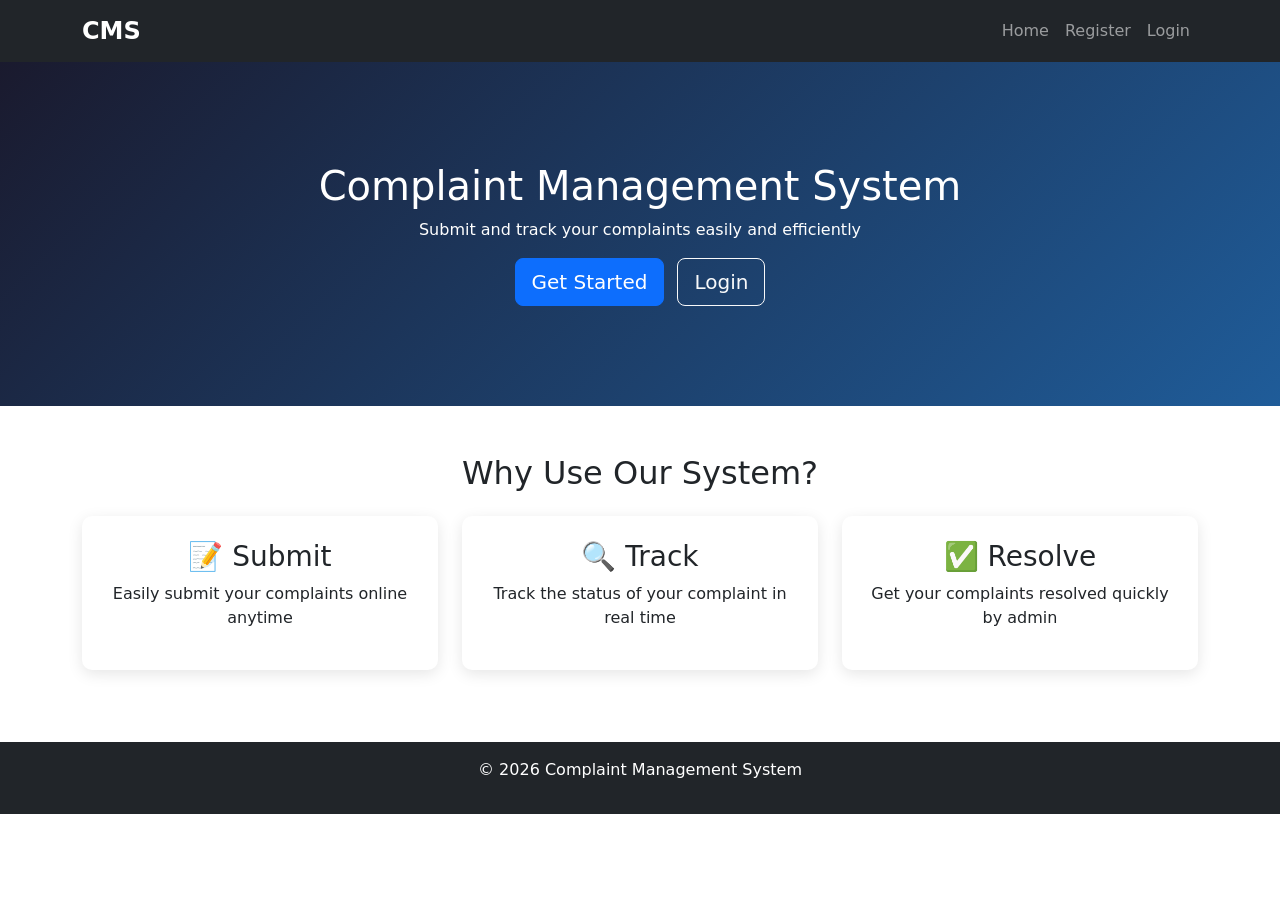
<file: index.html>
<!DOCTYPE html>
<html lang="en">
<head>
    <meta charset="UTF-8">
    <meta name="viewport" content="width=device-width, initial-scale=1.0">
    <title>Complaint Management System</title>
    <link href="https://cdn.jsdelivr.net/npm/bootstrap@5.3.0/dist/css/bootstrap.min.css" rel="stylesheet">
    <link rel="stylesheet" href=" style.css">
</head>
<body>

    <!-- NAVBAR -->
    <nav class="navbar navbar-expand-lg navbar-dark bg-dark">
        <div class="container">
            <a class="navbar-brand" href="index.html">CMS</a>
            <button class="navbar-toggler" type="button" data-bs-toggle="collapse" data-bs-target="#navbarNav">
                <span class="navbar-toggler-icon"></span>
            </button>
            <div class="collapse navbar-collapse" id="navbarNav">
                <ul class="navbar-nav ms-auto">
                    <li class="nav-item"><a class="nav-link" href="index.html">Home</a></li>
                    <li class="nav-item"><a class="nav-link" href="register.php">Register</a></li>
                    <li class="nav-item"><a class="nav-link" href="login.php">Login</a></li>
                </ul>
            </div>
        </div>
    </nav>

    <!-- HERO SECTION -->
    <section class="hero-section text-center">
        <div class="container">
            <h1>Complaint Management System</h1>
            <p>Submit and track your complaints easily and efficiently</p>
            <a href="register.php" class="btn btn-primary btn-lg me-2">Get Started</a>
            <a href="login.php" class="btn btn-outline-light btn-lg">Login</a>
        </div>
    </section>

    <!-- FEATURES SECTION -->
    <section class="py-5">
        <div class="container">
            <h2 class="text-center mb-4">Why Use Our System?</h2>
            <div class="row">
                <div class="col-md-4 text-center mb-4">
                    <div class="feature-box p-4">
                        <h3>📝 Submit</h3>
                        <p>Easily submit your complaints online anytime</p>
                    </div>
                </div>
                <div class="col-md-4 text-center mb-4">
                    <div class="feature-box p-4">
                        <h3>🔍 Track</h3>
                        <p>Track the status of your complaint in real time</p>
                    </div>
                </div>
                <div class="col-md-4 text-center mb-4">
                    <div class="feature-box p-4">
                        <h3>✅ Resolve</h3>
                        <p>Get your complaints resolved quickly by admin</p>
                    </div>
                </div>
            </div>
        </div>
    </section>

    <!-- FOOTER -->
    <footer class="bg-dark text-white text-center py-3">
        <p>© 2026 Complaint Management System</p>
    </footer>

    <script src="https://cdn.jsdelivr.net/npm/bootstrap@5.3.0/dist/js/bootstrap.bundle.min.js"></script>
</body>
</html>
</file>
<file: style.css>
/* Hero Section */
.hero-section {
    background: linear-gradient(135deg, #1a1a2e, #1F5C99);
    color: white;
    padding: 100px 0;
}

/* Feature Box */
.feature-box {
    background: white;
    border-radius: 10px;
    box-shadow: 0 4px 15px rgba(0,0,0,0.1);
    transition: transform 0.3s;
}

.feature-box:hover {
    transform: translateY(-5px);
}

/* Navbar */
.navbar-brand {
    font-size: 24px;
    font-weight: bold;
    color: white !important;
}

/* Admin Sidebar */
.sidebar-admin {
    background: #1a1a2e;
    min-width: 200px;
}

.sidebar-admin .nav-link {
    font-size: 14px;
    padding: 10px 15px;
    border-radius: 5px;
    margin-bottom: 5px;
}

.sidebar-admin .nav-link:hover {
    background: #1F5C99;
}

.sidebar-admin .nav-link.active {
    background: #1F5C99;
}

/* Admin Body */
.admin-body {
    background: #1a1a2e;
    min-height: 100vh;
    display: flex;
    align-items: center;
}

/* Animations */
.card {
    animation: fadeIn 0.5s ease-in-out;
}

.hero-section h1 {
    animation: slideDown 0.8s ease-in-out;
}

.feature-box {
    animation: fadeIn 1s ease-in-out;
}

@keyframes fadeIn {
    from { opacity: 0; transform: translateY(20px); }
    to { opacity: 1; transform: translateY(0); }
}

@keyframes slideDown {
    from { opacity: 0; transform: translateY(-30px); }
    to { opacity: 1; transform: translateY(0); }
}
</file>
